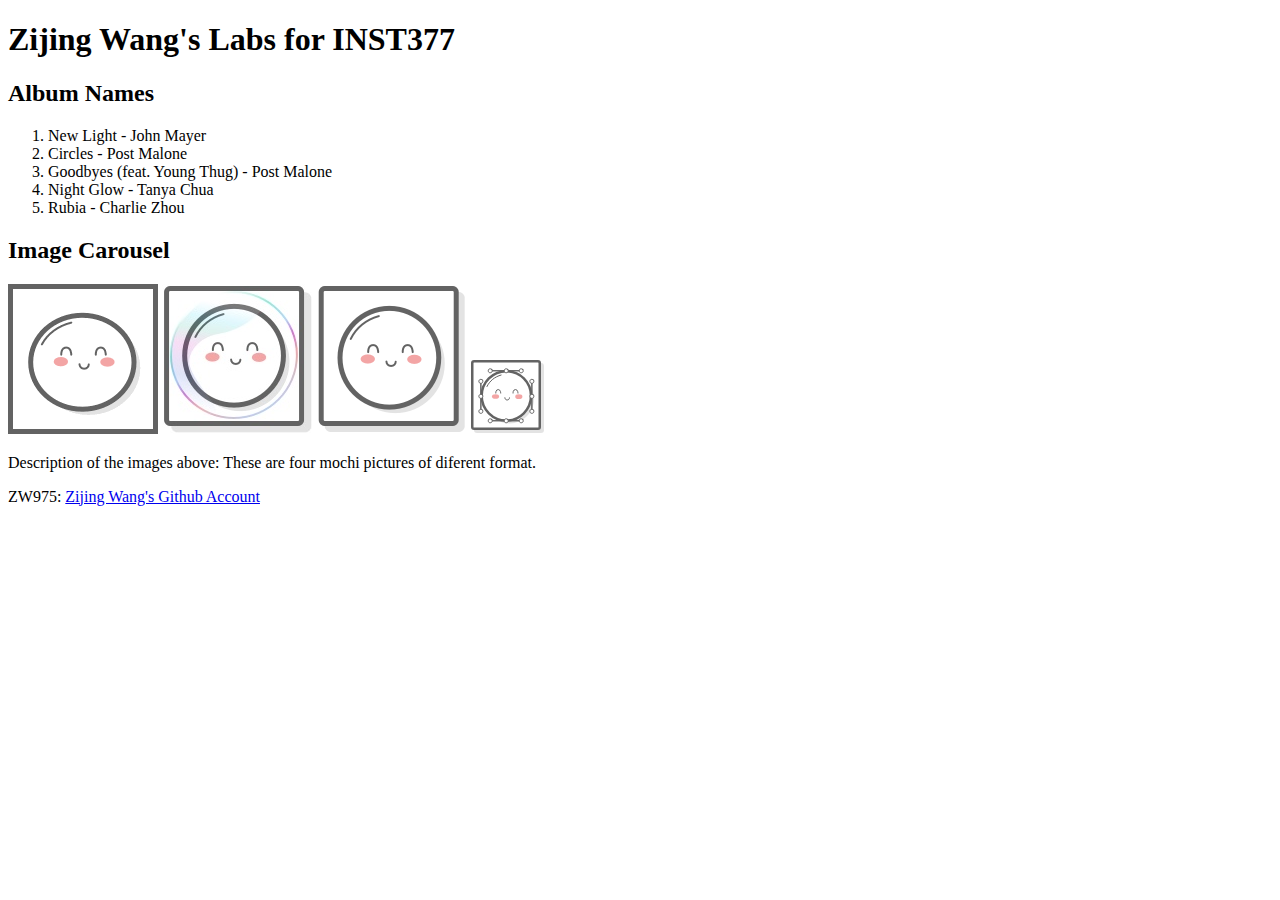
<file: client/lab_1/index.html>
<!DOCTYPE html>
<html lang = 'en'>
  <head>
    <meta charset = 'UTF - 8'/>
    <title>Zijing Wang's Lab 1</title>
  </head>

  <body>
    <div>
      <h1>Zijing Wang's Labs for INST377</h1>
      <div>
        <div>
          <h2>Album Names</h2>
            <ol>
              <li>New Light - John Mayer</li>
              <li>Circles - Post Malone</li>
              <li>Goodbyes (feat. Young Thug) - Post Malone</li>
              <li>Night Glow - Tanya Chua</li>
              <li>Rubia - Charlie Zhou</li>
            </ol>
        </div>
          
        <div>
          <h2>Image Carousel</h2>
            <div>
              <img src='images/mochi.gif' alt='Pictures not found'>
              <img src='images/mochi.jpg' alt='Pictures not found'>
              <img src='images/mochi.png' alt='Pictures not found'>
              <img src='images/mochi.svg' alt='Pictures not found'>
            </div>
          <div>
            <p>Description of the images above: These are four mochi pictures of diferent format.</p>
          </div>
        </div>
      </div>
    </div>
    <footer>ZW975: <a href="https://github.com/ZW975">Zijing Wang's Github Account</footer>
  </body>
</html>
</file>
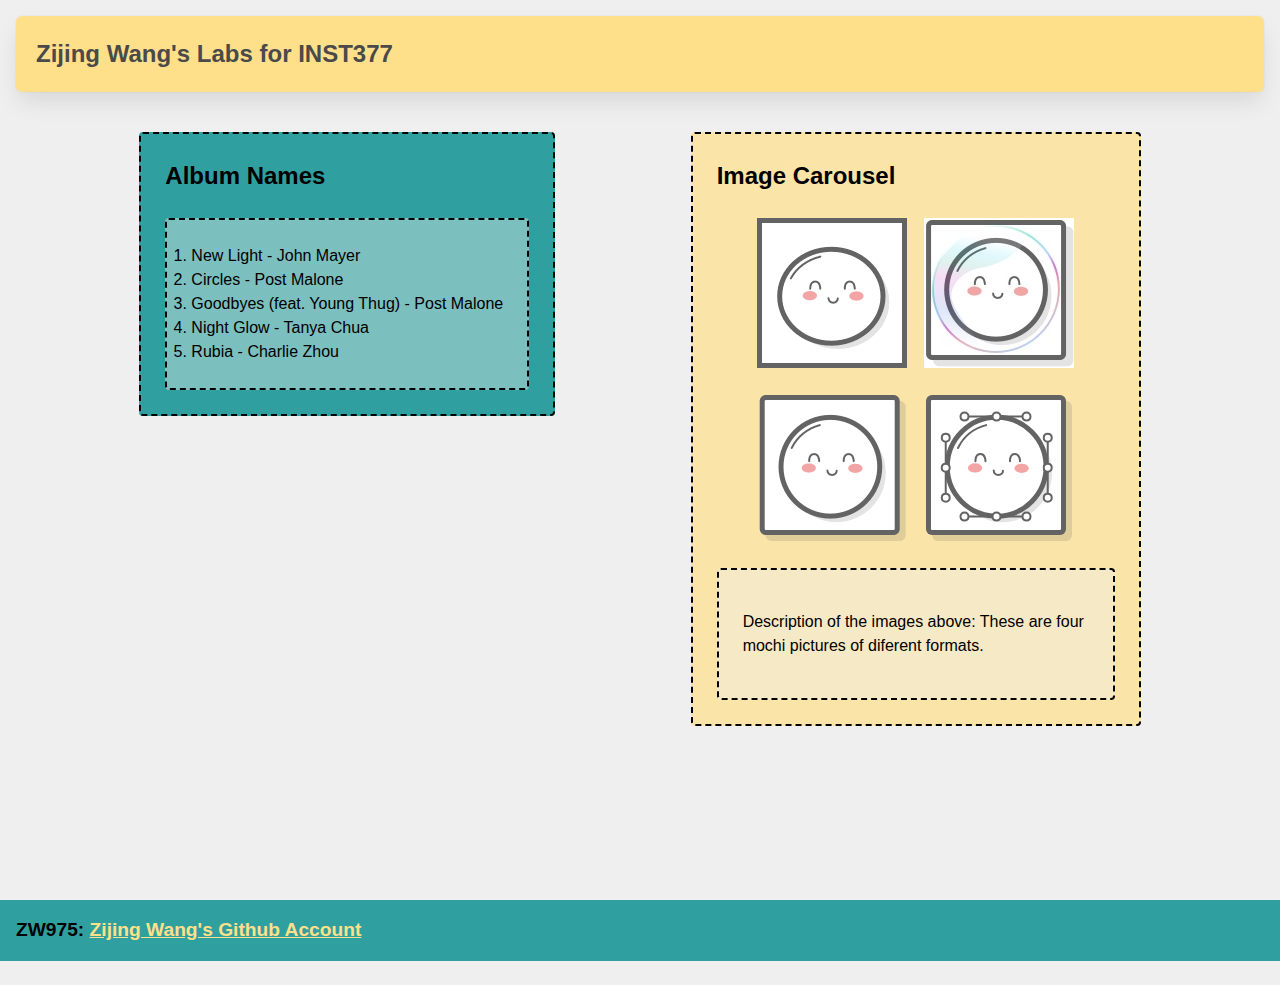
<file: client/lab_2/index.html>
<!DOCTYPE html>
<html lang = 'en'>
  <head>
    <meta charset = 'UTF - 8'/>
    <title>Zijing Wang's Lab 1</title>
    <link rel='stylesheet' href='style.css'/>
  </head>

  <body>
    <div class="wrapper">
      <div class="header"><h1>Zijing Wang's Labs for INST377</h1></div>
      <div class="container">
        <div class="box left_section">
          <h2 class>Album Names</h2>
            <ol class="box">
              <li>New Light - John Mayer</li>
              <li>Circles - Post Malone</li>
              <li>Goodbyes (feat. Young Thug) - Post Malone</li>
              <li>Night Glow - Tanya Chua</li>
              <li>Rubia - Charlie Zhou</li>
            </ol>
        </div>
          
        <div class="box right_section">
          <h2 class>Image Carousel</h2>
            <div class="grid">
              <img src='images/mochi.gif' alt='Pictures not found'>
              <img src='images/mochi.jpg' alt='Pictures not found'>
              <img src='images/mochi.png' alt='Pictures not found'>
              <img src='images/mochi.svg' alt='Pictures not found'>
            </div>
          <div class="box">
            <p>Description of the images above: These are four mochi pictures of diferent formats.</p>
          </div>
        </div>
      </div>
    </div>
    <footer class="footer">ZW975: <a href="https://github.com/ZW975">Zijing Wang's Github Account</footer>
  </body>
</html>
</file>
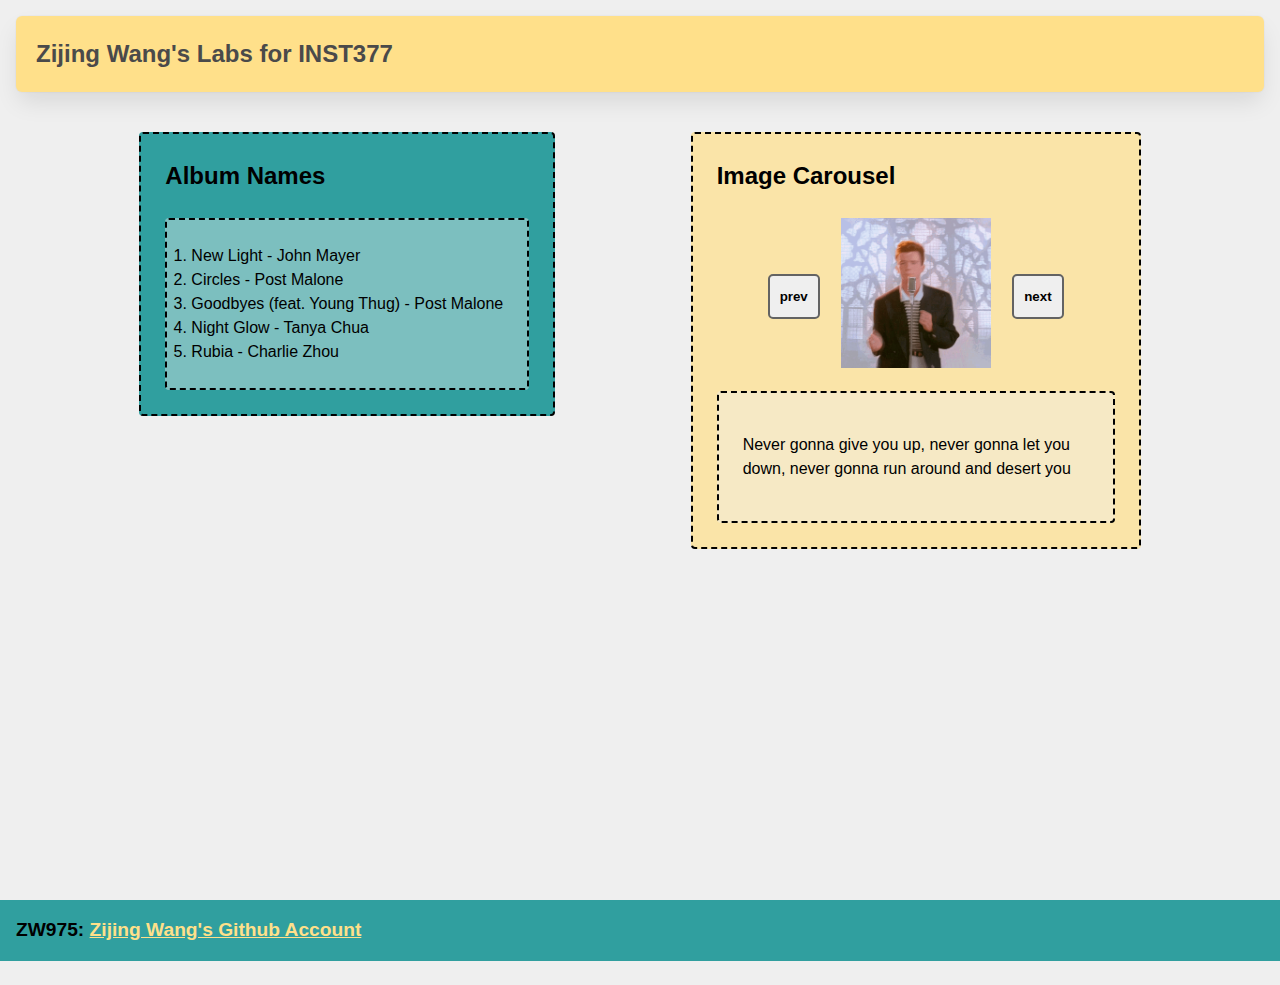
<file: client/lab_3/index.html>
<!DOCTYPE html>
<html lang = 'en'>
  <head>
    <meta charset = 'UTF - 8'/>
    <title>Zijing Wang's Lab 1</title>
    <link rel='stylesheet' href='style.css'/>
  </head>

  <body>
    <div class="wrapper">
      <div class="header"><h1>Zijing Wang's Labs for INST377</h1></div>
      <div class="container">
        <div class="box left_section">
          <h2 class>Album Names</h2>
            <ol class="box">
              <li>New Light - John Mayer</li>
              <li>Circles - Post Malone</li>
              <li>Goodbyes (feat. Young Thug) - Post Malone</li>
              <li>Night Glow - Tanya Chua</li>
              <li>Rubia - Charlie Zhou</li>
            </ol>
        </div>
          
        <div class="box right_section">
          <h2 class>Image Carousel</h2>
          <div class="carousel">
            <button class="prev">prev</button>
              <div class="slides">
                <div class = "carousel_item visible"><img id="slide_1" src='images/rickroll1.gif' alt='Never gonna give you up'></div>
                <div class = "carousel_item hidden"><img id="slide_2" src='images/rickroll2.jpg' alt='Never gonna let you down'></div>
                <div class = "carousel_item hidden"><img id="slide_3" src='images/rickroll3.jpg' alt='Never gonna run around'></div>
                <div class = "carousel_item hidden"><img id="slide_4" src='images/rickroll4.jpg' alt='and desert you'></div>
            </div>
            <button class="next">next</button>
          </div>
          <div class="box">
            <p>Never gonna give you up, never gonna let you down, never gonna run around and desert you</p>
          </div>
        </div>
      </div>
    </div>
    <footer class="footer">ZW975: <a href="https://github.com/ZW975">Zijing Wang's Github Account</footer>
    <script src="script.js"></script>
  </body>
</html>
</file>
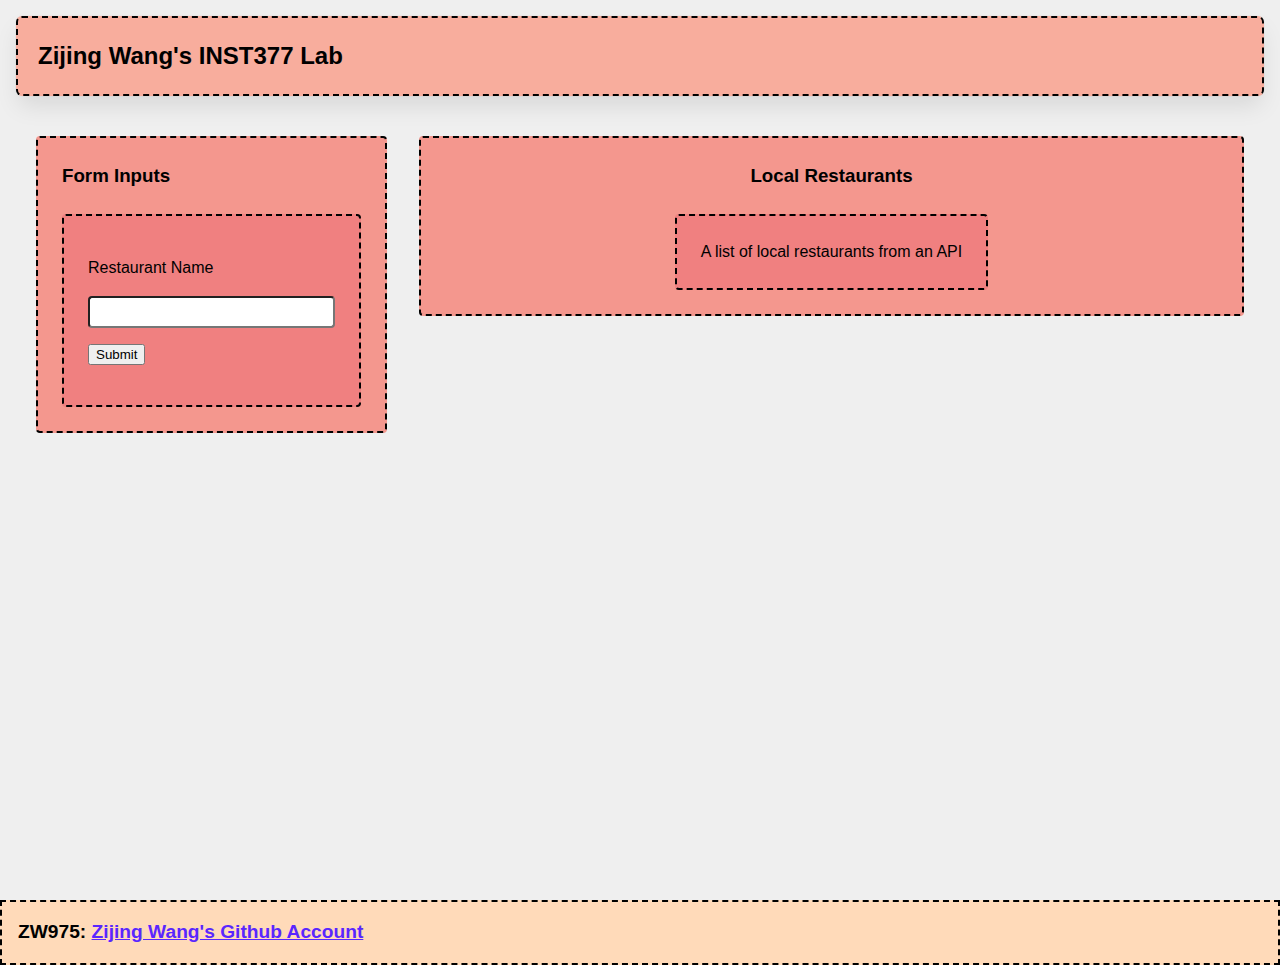
<file: client/lab_4/index.html>
<html lang="en">
  <head>
    <meta charset="UTF-8" />
    <meta http-equiv="X-UA-Compatible" content="IE=edge" />
    <meta name="viewport" content="width=device-width, initial-scale=1.0" />
    <title>Zijing Wang's Lab</title>
    <link rel="stylesheet" href="style.css" />
  </head>

  <body>
    <div class="wrapper">
      <header class="header">
        <h1>Zijing Wang's INST377 Lab</h1>
      </header>
      <div class="container">
        <div class="box left_section">
          <h3>Form Inputs</h3>
          <div class="box">
            <p>Restaurant Name</p>
            <form action="/api">
                <label for="resto"></label>
                <input type="text" name="resto" id="resto" />
                <button type="submit">Submit</button>
              </form>
          </div>
        </div>
        <div class="box right_section">
          <h3>Local Restaurants</h3>
          <!-- <div class="restaurant_list">A list of local restaurants</div> -->
          <div class="box">A list of local restaurants from an API</div>
        </div>
      </div>
    </div>
    <footer class="footer">ZW975: <a href="https://github.com/ZW975">Zijing Wang's Github Account</footer>
  </body>
</html>
<!-- Bring in your successful HTML/CSS from the Flexbox lab -->
<!-- Try typing 'doc' at the top of this file and pressing "tab" -->
<!-- if your development environment is set up correctly -->
<!-- the Emmett plugin will set this file up for you -->

<!-- Requirements -->
<!-- Your page will need a form in it with an 'action' to /api and a single text field with an id/name of "resto" -->
<!-- If you open /routes/apiRoutes and go to line 38 you will find the server side answer to your request! -->

<!-- This week doesn't have a script.js file in it, because you're focusing on HTML and CSS -->
</file>
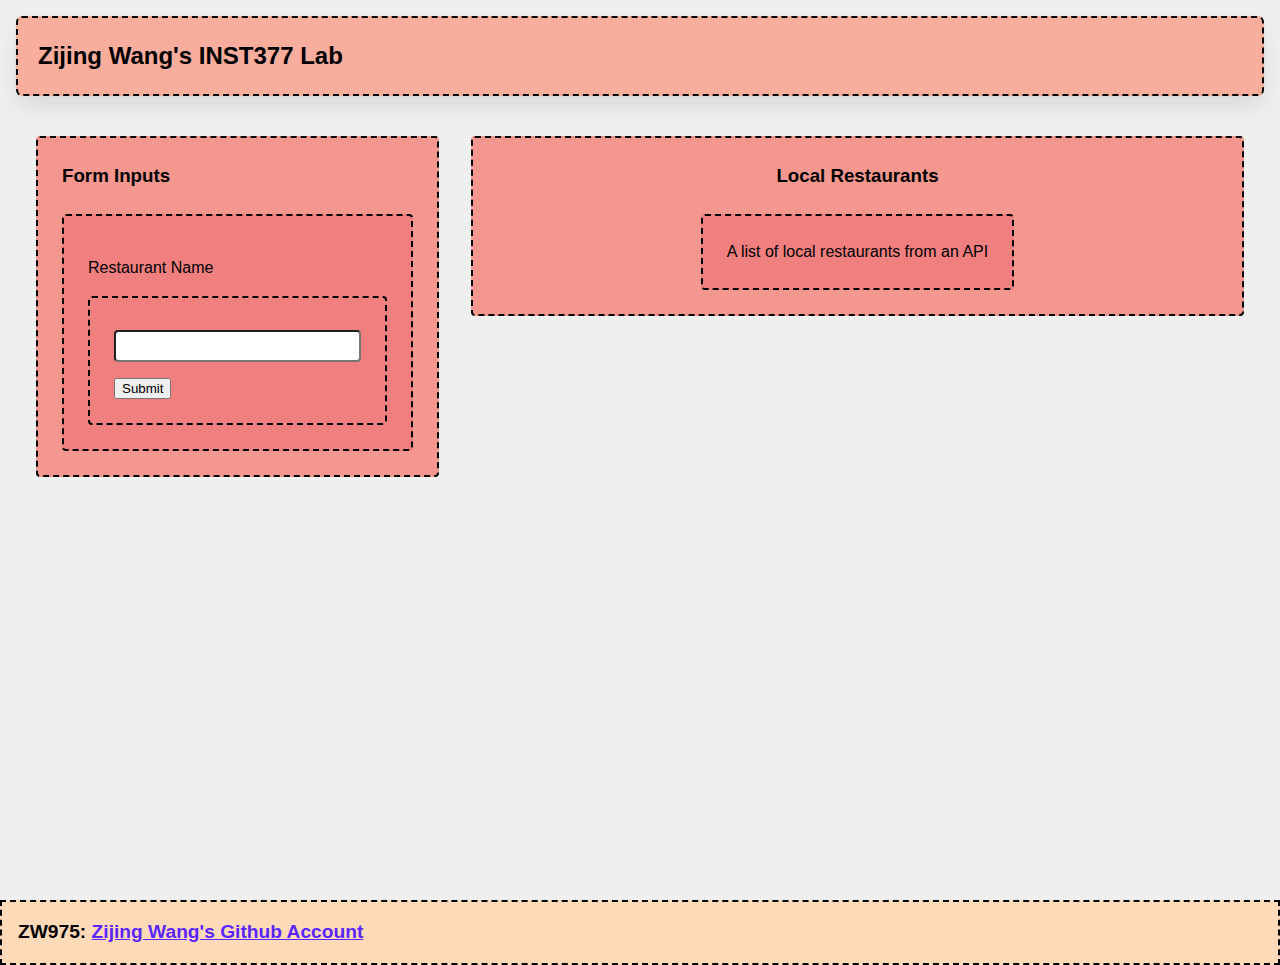
<file: client/lab_5/index.html>
<!-- Bring in your successful HTML/CSS from the Flexbox lab -->
<!-- Your page will need a form in it with an 'action' to /api and a single text field with an id/name of "resto" -->
<!-- If you open /routes/apiRoutes and go to line 38 you will find the server side answer to your request! -->

<!-- Temporarily unhook your script.js file from your main index file -->
<html lang="en">
  <head>
    <meta charset="UTF-8" />
    <meta http-equiv="X-UA-Compatible" content="IE=edge" />
    <meta name="viewport" content="width=device-width, initial-scale=1.0" />
    <title>Zijing Wang's Lab</title>
    <link rel="stylesheet" href="style.css" />
  </head>

  <body>
    <div class="wrapper">
      <header class="header">
        <h1>Zijing Wang's INST377 Lab</h1>
      </header>
      <div class="container">
        <div class="box left_section">
          <h3>Form Inputs</h3>
          <div class="box">
            <p>Restaurant Name</p>
            <form action="/api" class="box main_form">
                <label for="resto"></label>
                <input type="text" name="resto" id="resto" />
                <button type="submit">Submit</button>
              </form>
          </div>
        </div>
        <div class="box right_section">
          <h3>Local Restaurants</h3>
          <!-- <div class="restaurant_list">A list of local restaurants</div> -->
          <div class="box">A list of local restaurants from an API</div>
        </div>
      </div>
    </div>
    <footer class="footer">ZW975: <a href="https://github.com/ZW975">Zijing Wang's Github Account</footer>
    <script src="./script.js"></script>
  </body>
</html>
</file>
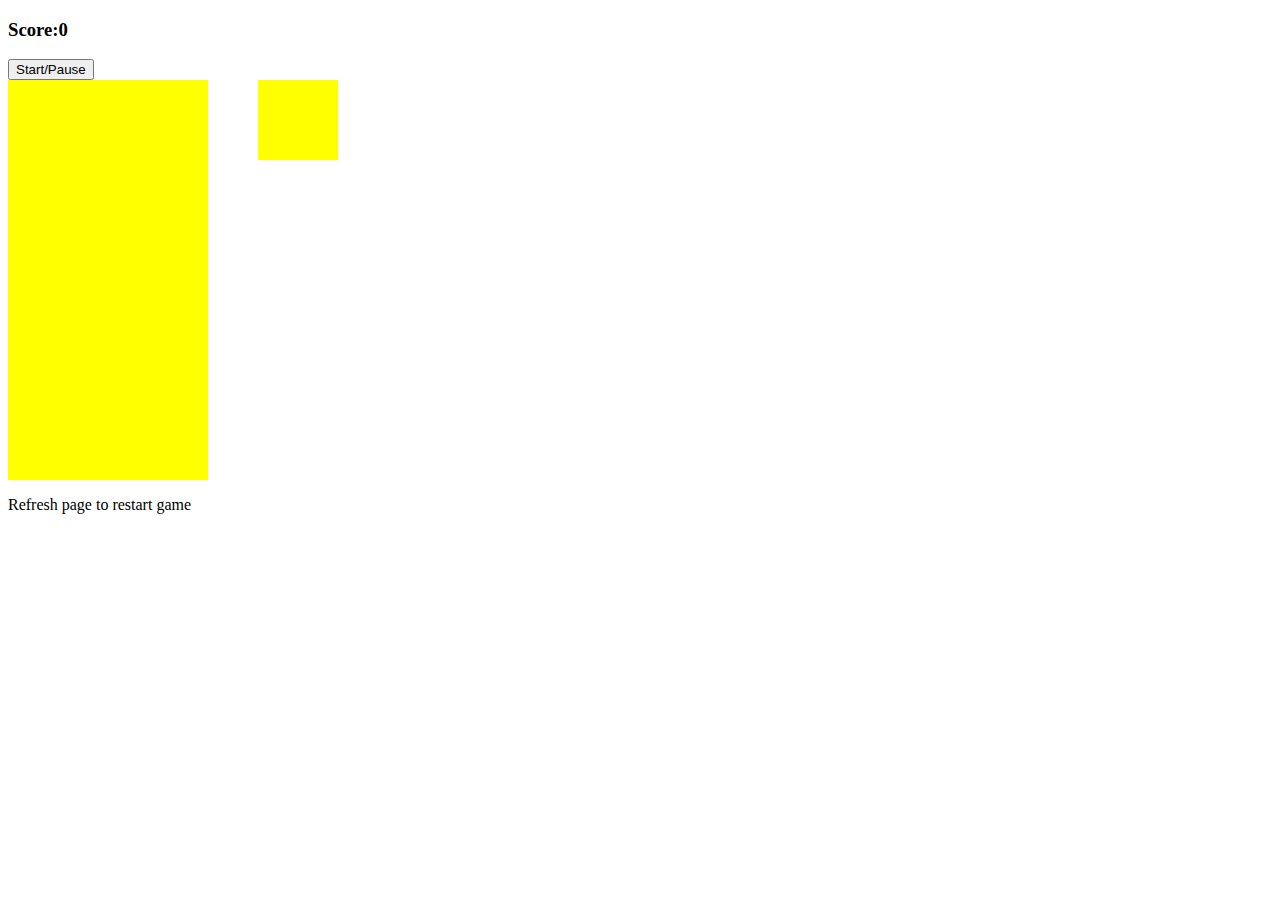
<file: client/tetris/index.html>
<!DOCTYPE html>
<html lang="en" dir="ltr">

<head>
    <meta charset="utf-8">
    <script src="script.js" charset="utf-8"></script>
    <link rel="stylesheet" href="style.css">
    </link>
    <title>Basic Tetris</title>
</head>

<body>
    <h3>Score:<span id="score">0</span></h3>
    <button id="start-button">Start/Pause</button>
    <div class="container">
        <div class="grid">
            <div></div>
            <div></div>
            <div></div>
            <div></div>
            <div></div>
            <div></div>
            <div></div>
            <div></div>
            <div></div>
            <div></div>
            <div></div>
            <div></div>
            <div></div>
            <div></div>
            <div></div>
            <div></div>
            <div></div>
            <div></div>
            <div></div>
            <div></div>
            <div></div>
            <div></div>
            <div></div>
            <div></div>
            <div></div>
            <div></div>
            <div></div>
            <div></div>
            <div></div>
            <div></div>
            <div></div>
            <div></div>
            <div></div>
            <div></div>
            <div></div>
            <div></div>
            <div></div>
            <div></div>
            <div></div>
            <div></div>
            <div></div>
            <div></div>
            <div></div>
            <div></div>
            <div></div>
            <div></div>
            <div></div>
            <div></div>
            <div></div>
            <div></div>
            <div></div>
            <div></div>
            <div></div>
            <div></div>
            <div></div>
            <div></div>
            <div></div>
            <div></div>
            <div></div>
            <div></div>
            <div></div>
            <div></div>
            <div></div>
            <div></div>
            <div></div>
            <div></div>
            <div></div>
            <div></div>
            <div></div>
            <div></div>
            <div></div>
            <div></div>
            <div></div>
            <div></div>
            <div></div>
            <div></div>
            <div></div>
            <div></div>
            <div></div>
            <div></div>
            <div></div>
            <div></div>
            <div></div>
            <div></div>
            <div></div>
            <div></div>
            <div></div>
            <div></div>
            <div></div>
            <div></div>
            <div></div>
            <div></div>
            <div></div>
            <div></div>
            <div></div>
            <div></div>
            <div></div>
            <div></div>
            <div></div>
            <div></div>
            <div></div>
            <div></div>
            <div></div>
            <div></div>
            <div></div>
            <div></div>
            <div></div>
            <div></div>
            <div></div>
            <div></div>
            <div></div>
            <div></div>
            <div></div>
            <div></div>
            <div></div>
            <div></div>
            <div></div>
            <div></div>
            <div></div>
            <div></div>
            <div></div>
            <div></div>
            <div></div>
            <div></div>
            <div></div>
            <div></div>
            <div></div>
            <div></div>
            <div></div>
            <div></div>
            <div></div>
            <div></div>
            <div></div>
            <div></div>
            <div></div>
            <div></div>
            <div></div>
            <div></div>
            <div></div>
            <div></div>
            <div></div>
            <div></div>
            <div></div>
            <div></div>
            <div></div>
            <div></div>
            <div></div>
            <div></div>
            <div></div>
            <div></div>
            <div></div>
            <div></div>
            <div></div>
            <div></div>
            <div></div>
            <div></div>
            <div></div>
            <div></div>
            <div></div>
            <div></div>
            <div></div>
            <div></div>
            <div></div>
            <div></div>
            <div></div>
            <div></div>
            <div></div>
            <div></div>
            <div></div>
            <div></div>
            <div></div>
            <div></div>
            <div></div>
            <div></div>
            <div></div>
            <div></div>
            <div></div>
            <div></div>
            <div></div>
            <div></div>
            <div></div>
            <div></div>
            <div></div>
            <div></div>
            <div></div>
            <div></div>
            <div></div>
            <div></div>
            <div></div>
            <div></div>
            <div></div>
            <div></div>
            <div></div>
            <div></div>
            <div></div>
            <div></div>
            <div></div>
            <div></div>
            <div></div>
            <div></div>
            <div class='taken'></div>
            <div class='taken'></div>
            <div class='taken'></div>
            <div class='taken'></div>
            <div class='taken'></div>
            <div class='taken'></div>
            <div class='taken'></div>
            <div class='taken'></div>
            <div class='taken'></div>
            <div class='taken'></div>
        </div>

        <div class="mini-grid">
            <div></div>
            <div></div>
            <div></div>
            <div></div>
            <div></div>
            <div></div>
            <div></div>
            <div></div>
            <div></div>
            <div></div>
            <div></div>
            <div></div>
            <div></div>
            <div></div>
            <div></div>
            <div></div>
        </div>
    </div>
    <p>Refresh page to restart game</p>
</body>

</html>
</file>
<file: client/lab_2/style.css>
* {
  box-sizing: border-box;
}

/* 
  These rules apply to actual HTML elements with no labelling!
  So: they style the tags directly
*/

html {
  background-color: #fff;
  font-size: 16px;
  min-width: 300px;
  overflow-x: hidden;
  overflow-y: scroll;

  /* these are specific to different browsers */
  -moz-osx-font-smoothing: grayscale;
  -webkit-font-smoothing: antialiased;
  text-rendering: optimizeLegibility;
  -webkit-text-size-adjust: 100%;
  -moz-text-size-adjust: 100%;
  text-size-adjust: 100%;
}

body {
  margin: 0;
  padding: 0;

  font-family: ‘Segoe UI’, Candara, ‘Bitstream Vera Sans’, ‘DejaVu Sans’, ‘Bitsream Vera Sans’, ‘Trebuchet MS’, Verdana, ‘Verdana Ref’, sans-serif;
  font-weight: 400;
  line-height: 1.5;
  background-color: rgb(239, 239, 239);
}


a {
  display: inline-block;
  text-decoration: none;
}

h2 {
  margin:0;
  padding:0;
  padding-bottom:1.5rem;
}

form {
  accent-color: hsla(120, 100%, 50%, 0.482);
}

/*
  - These styles use 'class names'
  - You can apply them by using the 'class' attribute on your HTML
  - like this: <div class="wrapper">
  - note that the period vanishes there!
*/


.wrapper {
  min-height: 100vh;
  display: flex;
  flex-direction: column;
  margin: 0;
  flex: 1;
}

.container {
  margin: 0 20px;
  display: flex;
  justify-content: space-evenly;
  align-items: start;
  flex:1;
}

.header {
  padding-top: 1rem;
  padding-left: 1rem;
  padding-right: 1rem;
  padding-bottom: 1.5rem;
}


/*
  This rule implies that the H1 tag lives within another HTML tag
  It "inherits" some rules from the above
  Those rules won't apply to an h1 that's outside a block with the class of 'header'
*/

.header h1 {
  display: block;
  /* this will push other blocks out of the way */

  /* colors */
  background-color: #ffe08a;
  color: #4a4a4a;

  /* shapes */
  border-radius: 6px;
  font-size: 1.5rem;
  padding: 1.25rem;
  margin:0; /* removing the margin on h1 tags means the header pins to the top if we move it around */


  /* box-shadows are fancy */
  box-shadow: 0 0.5em 1em -0.125em rgb(10 10 10 / 10%), 0 0 0 1px rgb(10 10 10 / 2%);
}


/*
  Rules can be combined on a block to apply the 'cascade' in order
  So you can use two classnames in a single class attribute
  like: <div class="box section">
  Rules may combine in unexpected ways - remember that the LAST thing written in this file will have "priority"
  And will be what displays in your client
*/

.box {
  background-color: rgba(239, 239, 239, 0.40);
  border: 2px dashed;
  border-radius: 4px;

  width: fit-content;
  height:fit-content;
  padding: 1.5rem;
  margin: 0 auto;
}

.left_section {
  background-color: rgba(0, 139, 139, 0.8);
  flex: 0 1 auto;
  margin: 1rem;
  padding: 1.5rem;
}

.right_section {
  background-color: rgba(255, 224, 138, 0.7);
  flex: 1 2 auto;
  margin: 1rem;
  align-items: center;
  max-width: 450px;
}

/*
  This block is actually dependent on the "container" block having a flex set on it
  and the "wrapper" block displaying as a flex column with a "vertical height" (vh) of 100.
  That serves to cram the footer to the bottom of the page.
*/

.footer {
  flex-shrink: 0;
  padding: 1rem;
  background-color: rgba(0, 139, 139, 0.8);
  font-size: 1.2rem;
  font-weight: 600;
}

.footer a {
  color: rgba(255, 224, 138, 1);
  text-decoration: underline;
}

/*
  This is an example of a 'pseudoclass'
  In this instance, it says what to do if a mouse hovers over a link
  This is pretty desktop-specific, since there's no hover function on touchscreens
*/
.footer a:hover {
  /* Hue, saturation, luminosity, alpha */
  background-color: hsla(0, 0%, 90%, 0.15);
  /* red, green, blue, alpha */
  color: rgb(246, 169, 93);
  text-decoration: none;
}

.subtitle {
  color: rgba(0, 0, 0, 0.8);
  margin: 0px;
  margin-bottom: 5px;
}


/* Deploy this with images as direct "children" and the images should pop into shape */
.grid {
  display: flex;
  justify-content: space-evenly;
  flex-flow: wrap;
  width: 350px;
  height: 350px;
  margin: 0 auto;
}

.grid img {
  width: 150px;
  height: 150px;
}

/* Deploy this with images as direct "children" and the images should pop into shape */
.grid {
  display: flex;
  justify-content: space-evenly;
  flex-flow: wrap;
  width: 350px;
  height: 350px;
  margin: 0 auto;
}

.grid img {
  width: 150px;
  height: 150px;
}
</file>
<file: client/lab_3/style.css>
* {
  box-sizing: border-box;
}

/* 
  These rules apply to actual HTML elements with no labelling!
  So: they style the tags directly
*/

html {
  background-color: #fff;
  font-size: 16px;
  min-width: 300px;
  overflow-x: hidden;
  overflow-y: scroll;

  /* these are specific to different browsers */
  -moz-osx-font-smoothing: grayscale;
  -webkit-font-smoothing: antialiased;
  text-rendering: optimizeLegibility;
  -webkit-text-size-adjust: 100%;
  -moz-text-size-adjust: 100%;
  text-size-adjust: 100%;
}

body {
  margin: 0;
  padding: 0;

  font-family: ‘Segoe UI’, Candara, ‘Bitstream Vera Sans’, ‘DejaVu Sans’, ‘Bitsream Vera Sans’, ‘Trebuchet MS’, Verdana, ‘Verdana Ref’, sans-serif;
  font-weight: 400;
  line-height: 1.5;
  background-color: rgb(239, 239, 239);
}


a {
  display: inline-block;
  text-decoration: none;
}

h2 {
  margin:0;
  padding:0;
  padding-bottom:1.5rem;
}

form {
  accent-color: hsla(120, 100%, 50%, 0.482);
}

/*
  - These styles use 'class names'
  - You can apply them by using the 'class' attribute on your HTML
  - like this: <div class="wrapper">
  - note that the period vanishes there!
*/


.wrapper {
  min-height: 100vh;
  display: flex;
  flex-direction: column;
  margin: 0;
  flex: 1;
}

.container {
  margin: 0 20px;
  display: flex;
  justify-content: space-evenly;
  align-items: start;
  flex:1;
}

.header {
  padding-top: 1rem;
  padding-left: 1rem;
  padding-right: 1rem;
  padding-bottom: 1.5rem;
}


/*
  This rule implies that the H1 tag lives within another HTML tag
  It "inherits" some rules from the above
  Those rules won't apply to an h1 that's outside a block with the class of 'header'
*/

.header h1 {
  display: block;
  /* this will push other blocks out of the way */

  /* colors */
  background-color: #ffe08a;
  color: #4a4a4a;

  /* shapes */
  border-radius: 6px;
  font-size: 1.5rem;
  padding: 1.25rem;
  margin:0; /* removing the margin on h1 tags means the header pins to the top if we move */


  /* box-shadows are fancy */
  box-shadow: 0 0.5em 1em -0.125em rgb(10 10 10 / 10%), 0 0 0 1px rgb(10 10 10 / 2%);
}


/*
  Rules can be combined on a block to apply the 'cascade' in order
  So you can use two classnames in a single class attribute
  like: <div class="box section">
  Rules may combine in unexpected ways - remember that the LAST thing written in this file will have "priority"
  And will be what displays in your client
*/

.box {
  background-color: rgba(239, 239, 239, 0.40);
  border: 2px dashed;
  border-radius: 4px;

  width: fit-content;
  height:fit-content;
  padding: 1.5rem;
  margin: 0 auto;
}

.left_section {
  background-color: rgba(0, 139, 139, 0.8);
  flex: 0 1 auto;
  margin: 1rem;
  padding: 1.5rem;
}

.right_section {
  background-color: rgba(255, 224, 138, 0.7);
  flex: 1 2 auto;
  margin: 1rem;
  align-items: center;
  max-width: 450px;
}

/*
  This block is actually dependent on the "container" block having a flex set on it
  and the "wrapper" block displaying as a flex column with a "vertical height" (vh) of 100.
  That serves to cram the footer to the bottom of the page.
*/

.footer {
  flex-shrink: 0;
  padding: 1rem;
  background-color: rgba(0, 139, 139, 0.8);
  font-size: 1.2rem;
  font-weight: 600;
}

.footer a {
  color: rgba(255, 224, 138, 1);
  text-decoration: underline;
}

/*
  This is an example of a 'pseudoclass'
  In this instance, it says what to do if a mouse hovers over a link
  This is pretty desktop-specific, since there's no hover function on touchscreens
*/
.footer a:hover {
  /* Hue, saturation, luminosity, alpha */
  background-color: hsla(0, 0%, 90%, 0.15);
  /* red, green, blue, alpha */
  color: rgb(246, 169, 93);
  text-decoration: none;
}

.subtitle {
  color: rgba(0, 0, 0, 0.8);
  margin: 0px;
  margin-bottom: 5px;
}


/* Deploy this with images as direct "children" and the images should pop into shape */
.grid {
  display: flex;
  justify-content: space-evenly;
  flex-flow: wrap;
  width: 350px;
  height: 350px;
  margin: 0 auto;
}

.grid img {
  width: 150px;
  height: 150px;
}


/* Carousel */
div.carousel {
  max-width: 300px;
  overflow: hidden;
  text-align: center;
  display: flex;
  flex-direction: row;
  align-items: center;
  justify-content: space-between;
  margin: 0 auto;
  margin-bottom: 1rem;
}

.carousel .slides {
  display: flex;
  overflow-x: auto;
  scroll-snap-type: x mandatory;
  scroll-behavior: smooth;
  -webkit-overflow-scrolling: touch;
}

/* .carousel_item, */
.hidden {
  display: none;
}

.visible {
  display: block;
}

.carousel_item img {
  /* 
    Setting width, rather than max-width or min-width,
    means annoying pop-ins won't happen
    but it also means you need to format your images to be compatible
    or they will stretch weird
    - try a tall one and see what happens
    - change the height on a fixed image size and see what happens
    - now make sure that images are _always_ square
    - ... there's a reason crop tools are popular in image editors
   */
  width: 150px; 
}

.prev,
.next {
  border: none;
  margin: 2px;
  text-align: center;
  border-radius: 5px;
  font-weight: bold;
  height: 45px;
  padding: 10px;
  line-height: 0; /* This centers a button's text! */
  border: 2px solid rgb(99,99,99); /* shorthand for how to do a border */
}

.prev:focus,
.next:focus {
  margin: 0;
  /* Pick a good border colour and check out how it works with your buttons */
  border: 2px solid rgb(255,255,255);
}

.prev:hover,
.next:hover {
  /* Pick a good background colour for your hover pseudoclass */
  background: rgb(255, 191, 0);
  color: rgb(255, 255, 255);
}
</file>
<file: client/lab_4/style.css>
* {
  box-sizing: border-box;
}

/* 
  These rules apply to actual HTML elements with no labelling!
  So: they style the tags directly
*/

html {
  background-color: #fff;
  font-size: 16px;
  min-width: 300px;
  overflow-x: hidden;
  overflow-y: scroll;

  /* these are specific to different browsers */
  -moz-osx-font-smoothing: grayscale;
  -webkit-font-smoothing: antialiased;
  text-rendering: optimizeLegibility;
  -webkit-text-size-adjust: 100%;
  -moz-text-size-adjust: 100%;
  text-size-adjust: 100%;
}

body {
  margin: 0;
  padding: 0;

  font-family: ‘Segoe UI’, Candara, ‘Bitstream Vera Sans’, ‘DejaVu Sans’, ‘Bitsream Vera Sans’, ‘Trebuchet MS’, Verdana, ‘Verdana Ref’, sans-serif;
  font-weight: 400;
  line-height: 1.5;
  background-color: rgb(239, 239, 239);
}


a {
  display: inline-block;
  text-decoration: none;
}

h2, h3 {
  margin:0;
  padding:0;
  padding-bottom:1.5rem;
}

form {
  accent-color: hsla(120, 100%, 50%, 0.482);
}

/*
  - These styles use 'class names'
  - You can apply them by using the 'class' attribute on your HTML
  - like this: <div class="wrapper">
  - note that the period vanishes there!
*/


.wrapper {
  min-height: 100vh;
  display: flex;
  flex-direction: column;
  margin: 0;
  flex: 1;
}

.container {
  margin: 0 20px;
  display: flex;
  justify-content: space-evenly;
  align-items: start;
  flex:1;
}

.header {
  padding-top: 1rem;
  padding-left: 1rem;
  padding-right: 1rem;
  padding-bottom: 1.5rem;
}


/*
  This rule implies that the H1 tag lives within another HTML tag
  It "inherits" some rules from the above
  Those rules won't apply to an h1 that's outside a block with the class of 'header'
*/

.header h1 {
  display: block;
  /* this will push other blocks out of the way */

  /* colors */
  background-color: #F8AD9D;
  color: #000000;
  border: 2px dashed;

  /* shapes */
  border-radius: 6px;
  font-size: 1.5rem;
  padding: 1.25rem;
  margin:0; /* removing the margin on h1 tags means the header pins to the top if we move */


  /* box-shadows are fancy */
  box-shadow: 0 0.5em 1em -0.125em rgb(10 10 10 / 10%), 0 0 0 1px rgb(10 10 10 / 2%);
}


/*
  Rules can be combined on a block to apply the 'cascade' in order
  So you can use two classnames in a single class attribute
  like: <div class="box section">
  Rules may combine in unexpected ways - remember that the LAST thing written in this file will have "priority"
  And will be what displays in your client
*/

.box {
  background-color: #f08080;
  border: 2px dashed;
  border-radius: 4px;

  width: fit-content;
  height:fit-content;
  padding: 1.5rem;
  margin: 0 auto;
}

.left_section {
  background-color: #f4978E;
  flex: 0 1 auto;
  margin: 1rem;
  padding: 1.5rem;
}

.right_section {
  background-color: #f4978E;
  flex: 1 2 auto;
  margin: 1rem;
  align-items: center;
  justify-content: center;
  display: flex;
  flex-flow: column;
}

/*
  This block is actually dependent on the "container" block having a flex set on it
  and the "wrapper" block displaying as a flex column with a "vertical height" (vh) of 100.
  That serves to cram the footer to the bottom of the page.
*/

.footer {
  border: 2px dashed;
  flex-shrink: 0;
  padding: 1rem;
  background-color: #FFDAB9;
  font-size: 1.2rem;
  font-weight: 600;
}

.footer a {
  color: rgb(89, 38, 255);
  text-decoration: underline;
}

/*
  This is an example of a 'pseudoclass'
  In this instance, it says what to do if a mouse hovers over a link
  This is pretty desktop-specific, since there's no hover function on touchscreens
*/
.footer a:hover {
  /* Hue, saturation, luminosity, alpha */
  background-color: hsla(0, 0%, 90%, 0.15);
  /* red, green, blue, alpha */
  color: rgb(246, 169, 93);
  text-decoration: none;
}

.subtitle {
  color: rgba(0, 0, 0, 0.8);
  margin: 0px;
  margin-bottom: 5px;
}


/* Deploy this with images as direct "children" and the images should pop into shape */
.grid {
  display: flex;
  justify-content: space-evenly;
  flex-flow: wrap;
  width: 350px;
  height: 350px;
  margin: 0 auto;
}

.grid img {
  width: 150px;
  height: 150px;
}


/* Carousel */
div.carousel {
  max-width: 300px;
  overflow: hidden;
  text-align: center;
  display: flex;
  flex-direction: row;
  align-items: center;
  justify-content: space-between;
  margin: 0 auto;
  margin-bottom: 1rem;
}

.carousel .slides {
  display: flex;
  overflow-x: auto;
  scroll-snap-type: x mandatory;
  scroll-behavior: smooth;
  -webkit-overflow-scrolling: touch;
}

/* .carousel_item, */
.hidden {
  display: none;
}

.visible {
  display: block;
}

.carousel_item img {
  /* 
    Setting width, rather than max-width or min-width,
    means annoying pop-ins won't happen
    but it also means you need to format your images to be compatible
    or they will stretch weird
    - try a tall one and see what happens
    - change the height on a fixed image size and see what happens
    - now make sure that images are _always_ square
    - ... there's a reason crop tools are popular in image editors
   */
  width: 150px; 
}

.prev,
.next {
  border: none;
  margin: 2px;
  text-align: center;
  border-radius: 5px;
  font-weight: bold;
  height: 45px;
  padding: 10px;
  line-height: 0; /* This centers a button's text! */
  border: 2px solid rgb(99,99,99); /* shorthand for how to do a border */
}

.prev:focus,
.next:focus {
  margin: 0;
  /* Pick a good border colour and check out how it works with your buttons */
  border: 2px solid rgb(255,255,255);
}

.prev:hover,
.next:hover {
  /* Pick a good background colour for your hover pseudoclass */
  background: rgb(255, 191, 0);
  color: rgb(255, 255, 255);
}
/*
Form Styles
*/

form input {
    /* This is a hack to make sure our boxes line up with one another nicely */
    width: 100%;
    width: -moz-available;          /* WebKit-based browsers will ignore this. */
    width: -webkit-fill-available;  /* Mozilla-based browsers will ignore this. */
    width: fill-available;

    /* here we are setting white space correctly */
    margin-bottom: 1rem;
    height: 2rem;
    border-radius: 4px;
  }

  form label {
    width: 100%;
    width: -moz-available;          /* WebKit-based browsers will ignore this. */
    width: -webkit-fill-available;  /* Mozilla-based browsers will ignore this. */
    width: fill-available;
    align-items: flex-start;

    display: block; /* this turns the label text into a box we can set margins on */
    margin-bottom: 0.5rem;
  }

/* How To Write A Media Query For Small Screens */

@media only screen and (max-width: 736px){
    /* Rules in here will only apply when a screen is the correct size */
    /* check it out by using your developer tools to shrink your screen-size */
    .container {
      background-color: #fbc4ab;
      flex-direction: column;
      justify-content: center;
      align-items: center;
    }
}
</file>
<file: client/lab_5/style.css>
/* CSS instructions for Lab 5 */
/* Bring in your successful CSS from week 4 */
/* In your #map rule, set map to display:none; to temporarily hide your map box */
* {
    box-sizing: border-box;
  }
  
  /* 
    These rules apply to actual HTML elements with no labelling!
    So: they style the tags directly
  */
  
  html {
    background-color: #fff;
    font-size: 16px;
    min-width: 300px;
    overflow-x: hidden;
    overflow-y: scroll;
  
    /* these are specific to different browsers */
    -moz-osx-font-smoothing: grayscale;
    -webkit-font-smoothing: antialiased;
    text-rendering: optimizeLegibility;
    -webkit-text-size-adjust: 100%;
    -moz-text-size-adjust: 100%;
    text-size-adjust: 100%;
  }
  
  body {
    margin: 0;
    padding: 0;
  
    font-family: ‘Segoe UI’, Candara, ‘Bitstream Vera Sans’, ‘DejaVu Sans’, ‘Bitsream Vera Sans’, ‘Trebuchet MS’, Verdana, ‘Verdana Ref’, sans-serif;
    font-weight: 400;
    line-height: 1.5;
    background-color: rgb(239, 239, 239);
  }
  
  
  a {
    display: inline-block;
    text-decoration: none;
  }
  
  h2, h3 {
    margin:0;
    padding:0;
    padding-bottom:1.5rem;
  }
  
  form {
    accent-color: hsla(120, 100%, 50%, 0.482);
  }
  
  /*
    - These styles use 'class names'
    - You can apply them by using the 'class' attribute on your HTML
    - like this: <div class="wrapper">
    - note that the period vanishes there!
  */
  
  
  .wrapper {
    min-height: 100vh;
    display: flex;
    flex-direction: column;
    margin: 0;
    flex: 1;
  }
  
  .container {
    margin: 0 20px;
    display: flex;
    justify-content: space-evenly;
    align-items: start;
    flex:1;
  }
  
  .header {
    padding-top: 1rem;
    padding-left: 1rem;
    padding-right: 1rem;
    padding-bottom: 1.5rem;
  }
  
  
  /*
    This rule implies that the H1 tag lives within another HTML tag
    It "inherits" some rules from the above
    Those rules won't apply to an h1 that's outside a block with the class of 'header'
  */
  
  .header h1 {
    display: block;
    /* this will push other blocks out of the way */
  
    /* colors */
    background-color: #F8AD9D;
    color: #000000;
    border: 2px dashed;
  
    /* shapes */
    border-radius: 6px;
    font-size: 1.5rem;
    padding: 1.25rem;
    margin:0; /* removing the margin on h1 tags means the header pins to the top if we move */
  
  
    /* box-shadows are fancy */
    box-shadow: 0 0.5em 1em -0.125em rgb(10 10 10 / 10%), 0 0 0 1px rgb(10 10 10 / 2%);
  }
  
  
  /*
    Rules can be combined on a block to apply the 'cascade' in order
    So you can use two classnames in a single class attribute
    like: <div class="box section">
    Rules may combine in unexpected ways - remember that the LAST thing written in this file will have "priority"
    And will be what displays in your client
  */
  
  .box {
    background-color: #f08080;
    border: 2px dashed;
    border-radius: 4px;
  
    width: fit-content;
    height:fit-content;
    padding: 1.5rem;
    margin: 0 auto;
  }
  
  .left_section {
    background-color: #f4978E;
    flex: 0 1 auto;
    margin: 1rem;
    padding: 1.5rem;
  }
  
  .right_section {
    background-color: #f4978E;
    flex: 1 2 auto;
    margin: 1rem;
    align-items: center;
    justify-content: center;
    display: flex;
    flex-flow: column;
  }
  
  /*
    This block is actually dependent on the "container" block having a flex set on it
    and the "wrapper" block displaying as a flex column with a "vertical height" (vh) of 100.
    That serves to cram the footer to the bottom of the page.
  */
  
  .footer {
    border: 2px dashed;
    flex-shrink: 0;
    padding: 1rem;
    background-color: #FFDAB9;
    font-size: 1.2rem;
    font-weight: 600;
  }
  
  .footer a {
    color: rgb(89, 38, 255);
    text-decoration: underline;
  }
  
  /*
    This is an example of a 'pseudoclass'
    In this instance, it says what to do if a mouse hovers over a link
    This is pretty desktop-specific, since there's no hover function on touchscreens
  */
  .footer a:hover {
    /* Hue, saturation, luminosity, alpha */
    background-color: hsla(0, 0%, 90%, 0.15);
    /* red, green, blue, alpha */
    color: rgb(246, 169, 93);
    text-decoration: none;
  }
  
  .subtitle {
    color: rgba(0, 0, 0, 0.8);
    margin: 0px;
    margin-bottom: 5px;
  }
  
  
  /* Deploy this with images as direct "children" and the images should pop into shape */
  .grid {
    display: flex;
    justify-content: space-evenly;
    flex-flow: wrap;
    width: 350px;
    height: 350px;
    margin: 0 auto;
  }
  
  .grid img {
    width: 150px;
    height: 150px;
  }
  
  
  /* Carousel */
  div.carousel {
    max-width: 300px;
    overflow: hidden;
    text-align: center;
    display: flex;
    flex-direction: row;
    align-items: center;
    justify-content: space-between;
    margin: 0 auto;
    margin-bottom: 1rem;
  }
  
  .carousel .slides {
    display: flex;
    overflow-x: auto;
    scroll-snap-type: x mandatory;
    scroll-behavior: smooth;
    -webkit-overflow-scrolling: touch;
  }
  
  /* .carousel_item, */
  .hidden {
    display: none;
  }
  
  .visible {
    display: block;
  }
  
  .carousel_item img {
    /* 
      Setting width, rather than max-width or min-width,
      means annoying pop-ins won't happen
      but it also means you need to format your images to be compatible
      or they will stretch weird
      - try a tall one and see what happens
      - change the height on a fixed image size and see what happens
      - now make sure that images are _always_ square
      - ... there's a reason crop tools are popular in image editors
     */
    width: 150px; 
  }
  
  .prev,
  .next {
    border: none;
    margin: 2px;
    text-align: center;
    border-radius: 5px;
    font-weight: bold;
    height: 45px;
    padding: 10px;
    line-height: 0; /* This centers a button's text! */
    border: 2px solid rgb(99,99,99); /* shorthand for how to do a border */
  }
  
  .prev:focus,
  .next:focus {
    margin: 0;
    /* Pick a good border colour and check out how it works with your buttons */
    border: 2px solid rgb(255,255,255);
  }
  
  .prev:hover,
  .next:hover {
    /* Pick a good background colour for your hover pseudoclass */
    background: rgb(255, 191, 0);
    color: rgb(255, 255, 255);
  }
  /*
  Form Styles
  */
  
  form input {
      /* This is a hack to make sure our boxes line up with one another nicely */
      width: 100%;
      width: -moz-available;          /* WebKit-based browsers will ignore this. */
      width: -webkit-fill-available;  /* Mozilla-based browsers will ignore this. */
      width: fill-available;
  
      /* here we are setting white space correctly */
      margin-bottom: 1rem;
      height: 2rem;
      border-radius: 4px;
    }
  
    form label {
      width: 100%;
      width: -moz-available;          /* WebKit-based browsers will ignore this. */
      width: -webkit-fill-available;  /* Mozilla-based browsers will ignore this. */
      width: fill-available;
      align-items: flex-start;
  
      display: block; /* this turns the label text into a box we can set margins on */
      margin-bottom: 0.5rem;
    }
  
  /* How To Write A Media Query For Small Screens */
  
  @media only screen and (max-width: 736px){
      /* Rules in here will only apply when a screen is the correct size */
      /* check it out by using your developer tools to shrink your screen-size */
      .container {
        background-color: #fbc4ab;
        flex-direction: column;
        justify-content: center;
        align-items: center;
      }
  }
</file>
<file: client/tetris/style.css>
.container {
    display: flex;
}

.grid {
    width: 200px;
    height: 400px;
    display: flex;
    flex-wrap: wrap;
    background-color: yellow;
}

.grid div {
    height: 20px;
    width: 20px;
}

.tetromino {
    background-color: blue;
}

.mini-grid {
    margin-left: 50px;
    width: 80px;
    height: 80px;
    display: flex;
    flex-wrap: wrap;
    background-color: yellow;
}

.mini-grid div {
    height: 20px;
    width: 20px;
}
</file>
